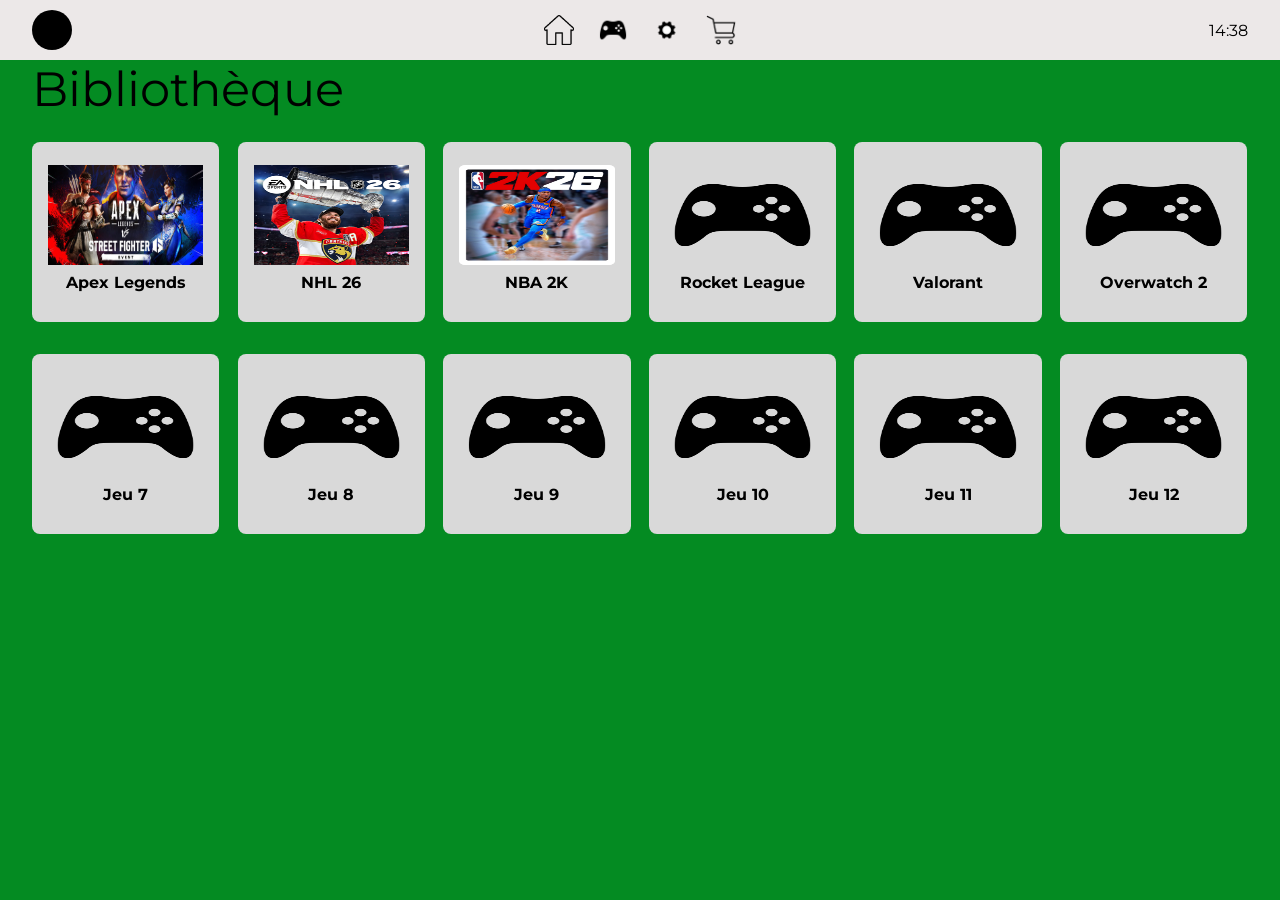
<file: index.html>
<!DOCTYPE html>
<html lang="fr">

<head>
    <meta charset="UTF-8">
    <meta name="viewport" content="width=device-width, initial-scale=1.0">

    <link href="https://fonts.googleapis.com/css2?family=Montserrat:wght@400;700&display=swap" rel="stylesheet">
    <title>Bibliothèque de Jeux</title>
    <link rel="stylesheet" href="styles/style.css">
</head>

<body>
    <header>
        <div class="wrapper entete-flex">
            <div class="logo-container">
                <div class="logo-cercle" tabindex="0" aria-label="Logo"></div>
            </div>

            <nav class="nav-bureau">
                <ul>
                    <li>
                        <a href="index.html" aria-label="Accueil">
                            <img src="images/pngegg (1).png" alt="Accueil" class="icone-menu">
                        </a>
                    </li>
                    <li>
                        <a href="index.html" aria-label="Bibliothèque">
                            <img src="images/controller-icon-32410.png" alt="Bibliothèque" class="icone-menu">
                        </a>
                    </li>
                    <li>
                        <a href="#" aria-label="Paramètres">
                            <img src="images/settings-icon-14954.png" alt="Paramètres" class="icone-menu">
                        </a>
                    </li>
                    <li>
                        <a href="#" aria-label="Panier">
                            <img src="images/shopping-cart.png" alt="Panier" class="icone-menu">
                        </a>
                    </li>
                </ul>
            </nav>

            <div class="droite-container">
                <div class="heure">14:38</div>
                <div class="menu-mobile" tabindex="0" aria-label="Ouvrir le menu">☰</div>
            </div>
        </div>
    </header>

    <main class="wrapper">
        <h1 class="titre-page">Bibliothèque</h1>

        <div class="grille-jeux">
            <!-- Jeu principal menant vers la page jeu.html -->
            <a href="jeu.html" class="carte-jeu">
                <img src="images/apex.jpg" alt="Affiche de Apex Legends" class="image-jeu">
                <span class="titre-jeu">Apex Legends</span>
                <span class="desc-jeu">Jeu Battle Royale.</span>
            </a>

            <a href="#" class="carte-jeu">
                <img src="images/EAS_NHL26_STD_RGB_KeyArt_16-9_1920x1080_New@square.png" alt="Affiche de NHL 26"
                    class="image-jeu">
                <span class="titre-jeu">NHL 26</span>
                <span class="desc-jeu">Jeu de Hockey NHL.</span>
            </a>

            <a href="#" class="carte-jeu">
                <img src="images/2K.png" alt="Affiche de NBA 2K" class="image-jeu">
                <span class="titre-jeu">NBA 2K</span>
                <span class="desc-jeu">Jeu de basketball NBA classique.</span>
            </a>

            <!-- Remplissage pour correspondre aux 12 boîtes de la maquette -->
            <a href="#" class="carte-jeu">
                <img src="images/controller-icon-32410.png" alt="Affiche de Jeu" class="image-jeu">
                <span class="titre-jeu">Rocket League</span>
            </a>

            <a href="#" class="carte-jeu">
                <img src="images/controller-icon-32410.png" alt="Affiche de Jeu" class="image-jeu">
                <span class="titre-jeu">Valorant</span>
            </a>

            <a href="#" class="carte-jeu">
                <img src="images/controller-icon-32410.png" alt="Affiche de Jeu" class="image-jeu">
                <span class="titre-jeu">Overwatch 2</span>
            </a>

            <a href="#" class="carte-jeu">
                <img src="images/controller-icon-32410.png" alt="Affiche de Jeu" class="image-jeu">
                <span class="titre-jeu">Jeu 7</span>
            </a>

            <a href="#" class="carte-jeu">
                <img src="images/controller-icon-32410.png" alt="Affiche de Jeu" class="image-jeu">
                <span class="titre-jeu">Jeu 8</span>
            </a>

            <a href="#" class="carte-jeu">
                <img src="images/controller-icon-32410.png" alt="Affiche de Jeu" class="image-jeu">
                <span class="titre-jeu">Jeu 9</span>
            </a>

            <a href="#" class="carte-jeu">
                <img src="images/controller-icon-32410.png" alt="Affiche de Jeu" class="image-jeu">
                <span class="titre-jeu">Jeu 10</span>
            </a>

            <a href="#" class="carte-jeu">
                <img src="images/controller-icon-32410.png" alt="Affiche de Jeu" class="image-jeu">
                <span class="titre-jeu">Jeu 11</span>
            </a>

            <a href="#" class="carte-jeu">
                <img src="images/controller-icon-32410.png" alt="Affiche de Jeu" class="image-jeu">
                <span class="titre-jeu">Jeu 12</span>
            </a>
        </div>
    </main>
</body>

</html>
</file>
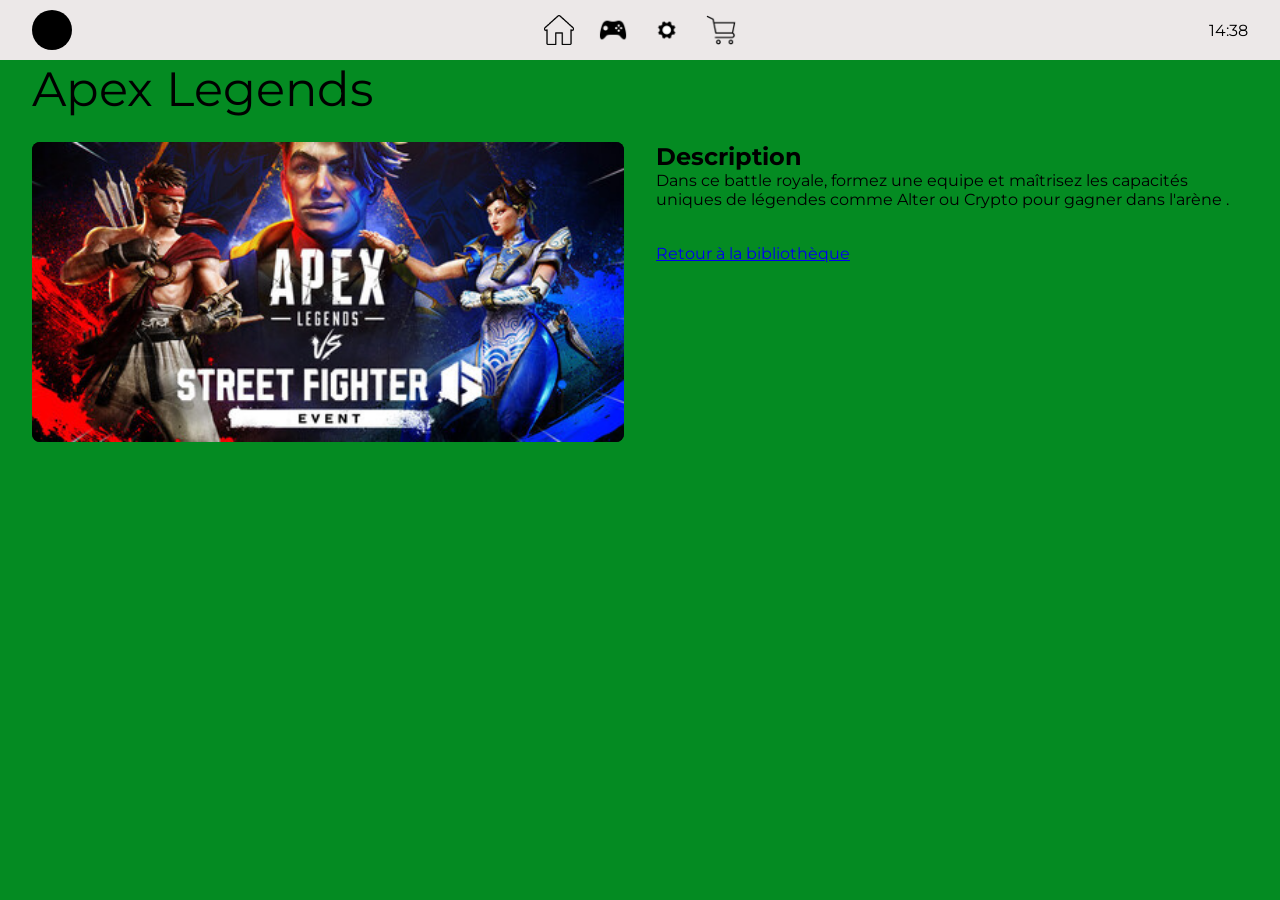
<file: jeu.html>
<!DOCTYPE html>
<html lang="fr">
<head>
    <meta charset="UTF-8">
    <meta name="viewport" content="width=device-width, initial-scale=1.0">
    <title>Apex Legends - Détails</title>
    <link href="https://fonts.googleapis.com/css2?family=Montserrat:wght@400;700&display=swap" rel="stylesheet">
    <link rel="stylesheet" href="styles/style.css">
</head>
<body>
    <header>
        <div class="wrapper entete-flex">
            <div class="logo-container">
                <div class="logo-cercle" tabindex="0" aria-label="Logo"></div>
            </div>
            
            <nav class="nav-bureau">
    <ul>
        <li>
            <a href="index.html" aria-label="Accueil">
                <img src="images/pngegg (1).png" alt="Accueil" class="icone-menu">
            </a>
        </li>
        <li>
            <a href="index.html" aria-label="Bibliothèque">
                <img src="images/controller-icon-32410.png" alt="Bibliothèque" class="icone-menu">
            </a>
        </li>
        <li>
            <a href="#" aria-label="Paramètres">
                <img src="images/settings-icon-14954.png" alt="Paramètres" class="icone-menu">
            </a>
        </li>
        <li>
            <a href="#" aria-label="Panier">
                <img src="images/shopping-cart.png" alt="Panier" class="icone-menu">
            </a>
        </li>
    </ul>
</nav>
            
            <div class="droite-container">
                <div class="heure">14:38</div>
                <div class="menu-mobile" tabindex="0" aria-label="Ouvrir le menu">☰</div>
            </div>
        </div>
    </header>

    <main class="wrapper">
        <h1 class="titre-page">Apex Legends</h1>
        <div class="details-contenu">
            <!-- Bloc simulant l'image -->
            <div class="bloc-gris-image">
                <img src="images/apex.jpg" alt="Apex Legends" style="width: 100%; height: 100%; object-fit: cover; border-radius: 8px;">
            </div>
            
            <div class="details-texte">
                <h2>Description</h2>
                <p>Dans ce battle royale, formez une equipe et maîtrisez les capacités uniques de légendes comme Alter ou Crypto pour gagner dans l'arène .</p>
                <br>
                <!-- Lien de retour standard -->
                <a href="index.html">Retour à la bibliothèque</a>
            </div>
        </div>
    </main>
</body>
</html>
</file>
<file: styles/style.css>
body {
    background-color: #048b22;
    color: #000000;
    min-height: 100vh;
    display: flex;
    flex-direction: column;
}

h1 { font-size: 3rem; margin-bottom: 0.5em; font-weight: normal; }
p, span { font-size: 1rem; }

.wrapper {
    width: 100%;
    max-width: 1280px;
    margin: 0 auto;
    padding: 0 2em;
}

/* En-tête fixe avec position sticky et z-index  */
header {
    background-color: #ece8e8;
    height: 60px;
    position: sticky;
    top: 0;
    z-index: 1000;
}

.entete-flex {
    height: 100%;
    display: flex;
    justify-content: space-between;
    align-items: center;
}

.logo-container { flex: 1; }
.logo-cercle {
    width: 40px;
    height: 40px;
    background-color: #000000;
    border-radius: 50%;
}

.nav-bureau {
    flex: 1;
    display: flex;
    justify-content: center;
}
.nav-bureau ul {
    display: flex;
    gap: 1.5em;
    list-style: none;
}
.nav-bureau a {
    text-decoration: none;
    font-size: 1.5rem;
    color: #000000;
    transition: color 0.3s ease;
    display: block;
}

/* Changement de couleur simple au survol et au focus */
.nav-bureau a:hover,
.nav-bureau a:focus-visible {
    color: #0f0f0f;
    outline: 2px solid #0e0d0d;
}

.droite-container {
    flex: 1;
    display: flex;
    justify-content: flex-end;
}
.menu-mobile {
    display: none;
    font-size: 2rem;
    cursor: pointer;
}
.menu-mobile:focus-visible { outline: 2px solid #000000; }

/* Contenu Principal */
main {
    flex-grow: 1;
    padding-top: 3em;
    padding-bottom: 3em;
}

/* Grille Bureau des colonnes avec flex-wrap */
.grille-jeux {
    display: flex;
    flex-wrap: wrap;
    gap: 2em 1.5%;
}

.carte-jeu {
    width: 15.41%;
    height: 180px; /* Remplacement de aspect-ratio par une hauteur fixe */
    background-color: #d9d9d9;
    border-radius: 8px;
    text-decoration: none;
    color: #000000;
    display: flex;
    flex-direction: column;
    justify-content: center;
    align-items: center;
    text-align: center;
    padding: 1em;
    transition: background-color 0.3s ease;
}

.carte-jeu:hover,
.carte-jeu:focus-visible {
    background-color: #f1e7e7;
    outline: 3px solid #000000;
}

.titre-jeu { font-weight: bold; margin-bottom: 0.5em; }
.desc-jeu { display: none; font-size: 0.85rem; }

/* Page Détails d'un jeu */
.details-contenu {
    display: flex;
    gap: 2em;
}
.bloc-gris-image {
    width: 50%;
    height: 300px; /* Remplacement de aspect-ratio par une hauteur fixe */
    background-color: #0f0606;
    border-radius: 8px;
}
.details-texte { width: 50%; }
.details-texte p { margin-bottom: 1em; }

/* Maquette Mobile avec la syntaxe media-query du cours */
@media screen and (width <= 900px) {
    .nav-bureau, .heure { display: none; }
    .menu-mobile { display: block; }

    .grille-jeux {
        flex-direction: column;
        gap: 1.5em;
    }

    .carte-jeu {
        width: 100%;
        height: 250px; /* Les carrés deviennent des rectangles sur mobile */
    }

    .desc-jeu { display: block; }
    
    .details-contenu { flex-direction: column; }
    .bloc-gris-image, .details-texte { width: 100%; }

    
}
.image-jeu {
    width: 100%;
    height: 100px;
    margin-bottom: 0.5em;
}

.icone-menu {
    width: 30px;
    height: 30px;
    display: block;
}
* {
    margin: 0;
    padding: 0;
    box-sizing: border-box;
    font-family: 'Montserrat', sans-serif;
}
</file>
